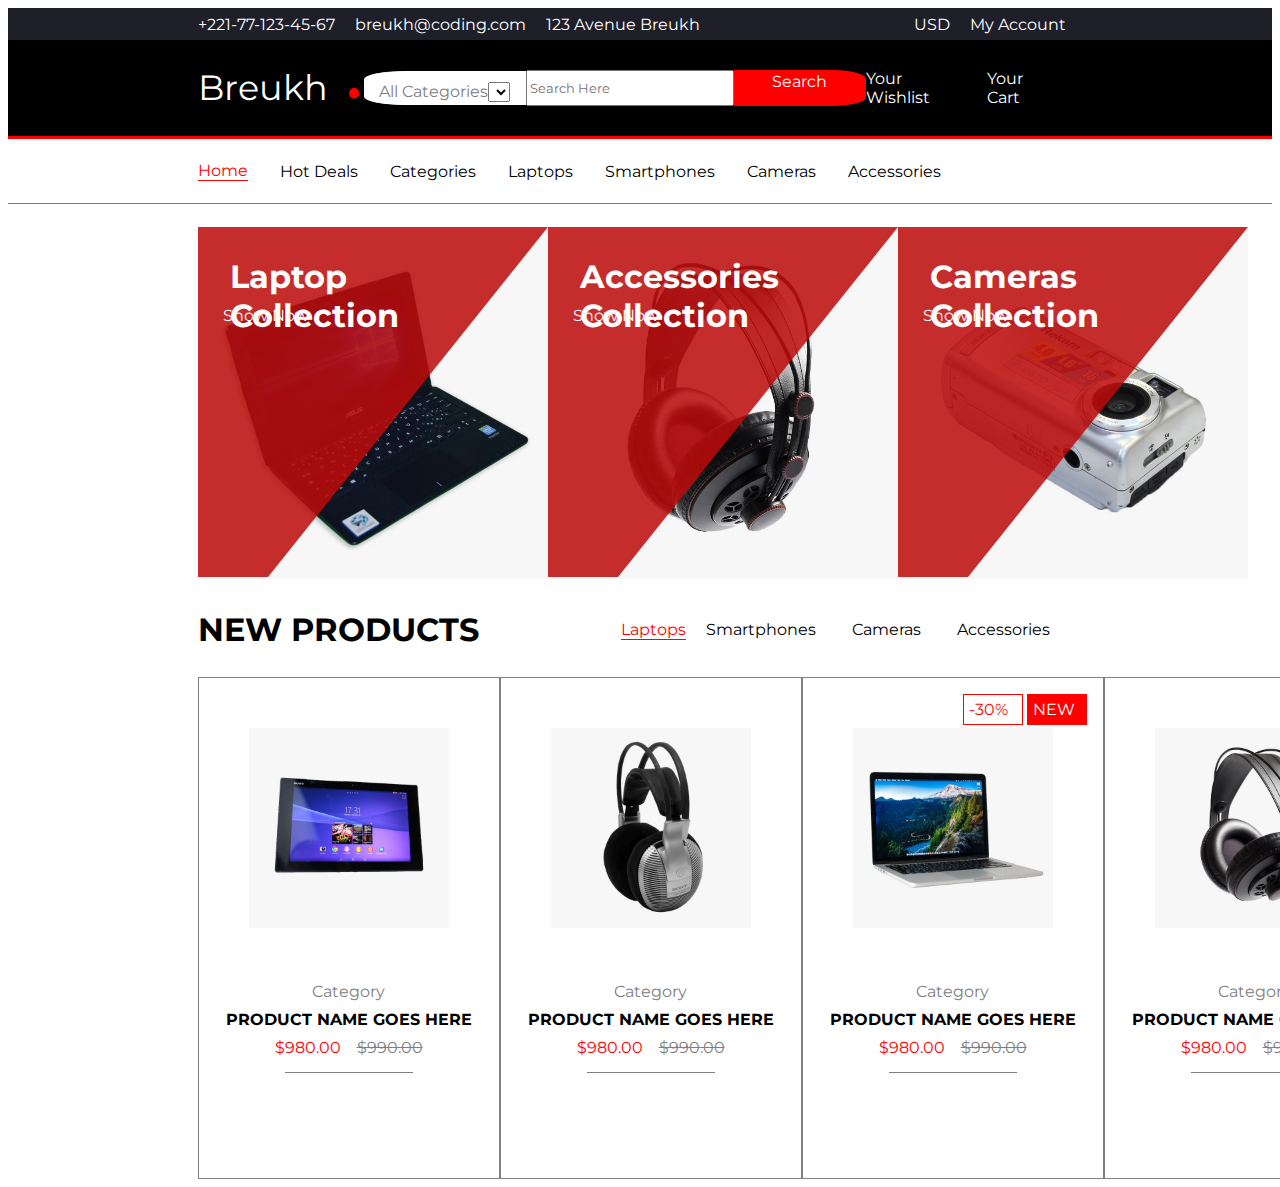
<file: index.html>
<!DOCTYPE html>
<html lang="en">
<head>
    <meta charset="UTF-8">
    <meta http-equiv="X-UA-Compatible" content="IE=edge">
    <meta name="viewport" content="width=device-width, initial-scale=1.0">
    <link rel="stylesheet" href="style.css">
    <link href="https://fonts.googleapis.com/css?family=Montserrat:400,500,700" rel="stylesheet">
    <link rel="stylesheet" href="https://cdnjs.cloudflare.com/ajax/libs/font-awesome/6.3.0/css/all.min.css" integrity="sha512-SzlrxWUlpfuzQ+pcUCosxcglQRNAq/DZjVsC0lE40xsADsfeQoEypE+enwcOiGjk/bSuGGKHEyjSoQ1zVisanQ==" crossorigin="anonymous" referrerpolicy="no-referrer" />
    <title>Document</title>
</head>
<body>
    <div class="entete1">
        <div class="entete11">
            <span class="fa fa-phone"></span><span>+221-77-123-45-67</span>&emsp;
            <span class="fa fa-envelope"></span><span>breukh@coding.com</span>&emsp;
            <span class="fa fa-map-marker"></span><span>123 Avenue Breukh</span>&emsp;
        </div>
        <div class="entete12">
            <span class="fa fa-usd"></span><span>USD</span>&emsp;
            <span class="fa fa-user"></span><span>My Account</span>&emsp;
        </div>
    </div>
    <div class="entete2">
        <div class="BR">
            <span class="breukh">Breukh</span>&emsp;
            <span class="pt">.</span>
        </div>
        <div class="RCHE">
            <div class="Categories"><label for="select">All Categories</label><select></select></div>          
            <input type="text" placeholder="Search Here">
            <div class="recherche">Search</div>
        </div>
        <div class="BB">
            <div class="coeur">
                <div class="fa fa-heart BB1"></div>
                <div>Your Wishlist</div>
            </div>&emsp;&emsp;
            <div class="pagnier">
                <div class="fa fa-shopping-cart BB2"></div>
                <div>Your Cart</div>
            </div>&emsp;&emsp;
        </div>
    </div>
    <div class="entete3">
        <span class="objet menu">Home</span>&emsp;&emsp;
        <span class="objet">Hot Deals</span>&emsp;&emsp;
        <span class="objet">Categories</span>&emsp;&emsp;
        <span class="objet">Laptops</span>&emsp;&emsp;
        <span class="objet">Smartphones</span>&emsp;&emsp;
        <span class="objet">Cameras</span>&emsp;&emsp;
        <span class="objet">Accessories</span>&emsp;&emsp;
    </div>
    <div class="milieu1">
        <div class="image1">
            <img src="WhatsApp Image 2023-02-28 at 09.11.443.jpeg" class="photo1"/>
            <span class="toile"></span>
            <span class="Mn">
                <span class="BC">Show Now</span>
                <span class="fa fa-arrow-circle-right BB2"></span>
            </span>
        </div>
        <div class="image1">
            <img src="WhatsApp Image 2023-02-28 at 09.11.40.jpeg" class="photo1"/>
            <span class="toile1"></span>
            <div class="Mn">
                <span class="BC">Show Now</span>
                <span class="fa fa-arrow-circle-right BB2"></span>
            </div>
        </div>
        <div class="image1">
            <img src="WhatsApp Image 2023-02-28 at 09.11.43.jpeg" class="photo1"/>
            <span class="toile2"></span>
            <div class="Mn">
                <span class="BC">Show Now</span>
                <span class="fa fa-arrow-circle-right BB2"></span>
            </div>
        </div>
    </div>
    <div class="milieu2">
        <div class="produit">NEW PRODUCTS</div>
        <div>
            <span class="menu objet">Laptops</span>&emsp;
            <span class="objet objet1">Smartphones</span>&emsp;&emsp;
            <span class="objet objet1">Cameras</span>&emsp;&emsp;
            <span class="objet objet1">Accessories</span>&emsp;&emsp;
        </div>
    </div>
    <div class="milieu3">
        <div class="milieu31">
            <div>
                <img src="WhatsApp Image 2023-02-28 at 09.10.50.jpeg" class="photo2" />
            </div>
            <div class="Cat">
                <div class="Cat1">Category</div>
                <div class="Cat2">PRODUCT NAME GOES HERE</div>
                <div><span class="Cat3">$980.00</span>&emsp;<span class="Cat4">$990.00</span></div>
                <div class="Catt">
                    <span class="trait"></span>
                    <span class="fa fa-star"></span>
                    <span class="fa fa-star"></span>
                    <span class="fa fa-star"></span>
                    <span class="fa fa-star"></span>
                    <span class="fa fa-star"></span>
                    <span class="trait"></span>
                </div>
            </div>
            <div class="finMilieu">
                <span class="fa fa-heart B"></span>
                <span class="fa fa-exchange B"></span>
                <span class="fa fa-eye B"></span>
            </div>
        </div>
        <div class="milieu32">
            <div>
                <img src="WhatsApp Image 2023-02-28 at 09.11.01.jpeg" class="photo2" />
            </div>
            <div class="Cat">
                <div class="Cat1">Category</div>
                <div class="Cat2">PRODUCT NAME GOES HERE</div>
                <div><span class="Cat3">$980.00</span>&emsp;<span class="Cat4">$990.00</span></div>
                <div class="Catt">
                    <span class="trait"></span>
                    <span class="fa fa-star"></span>
                    <span class="fa fa-star"></span>
                    <span class="fa fa-star"></span>
                    <span class="fa fa-star"></span>
                    <span class="fa fa-star"></span>
                    <span class="trait"></span>
                </div>
            </div>
            <div class="finMilieu">
                <span class="fa fa-heart B"></span>
                <span class="fa fa-exchange B"></span>
                <span class="fa fa-eye B"></span>
            </div>
        </div>
        <div class="milieu33">
            <div>
                <img src="WhatsApp Image 2023-02-28 at 09.11.39.jpeg" class="photo2" />
            </div>
            <div class="Cat">
                <div class="Cat1">Category</div>
                <div class="Cat2">PRODUCT NAME GOES HERE</div>
                <div><span class="Cat3">$980.00</span>&emsp;<span class="Cat4">$990.00</span></div>
                <div class="Catt">
                    <span class="trait"></span>
                    <span class="fa fa-star"></span>
                    <span class="fa fa-star"></span>
                    <span class="fa fa-star"></span>
                    <span class="fa fa-star"></span>
                    <span class="fa fa-star"></span>
                    <span class="trait"></span>
                </div>
            </div>
            <div class="finMilieu">
                <span class="fa fa-heart B"></span>
                <span class="fa fa-exchange B"></span>
                <span class="fa fa-eye B"></span>
            </div>
            <div>
                <div class="pourcentage">-30%</div>
                <div class="new">NEW</div>
            </div>
        </div>
        <div class="milieu34">
            <div>
                <img src="WhatsApp Image 2023-02-28 at 09.11.40.jpeg" class="photo2" />
            </div>
            <div class="Cat">
                <div class="Cat1">Category</div>
                <div class="Cat2">PRODUCT NAME GOES HERE</div>
                <div><span class="Cat3">$980.00</span>&emsp;<span class="Cat4">$990.00</span></div>
                <div class="Catt">
                    <span class="trait"></span>
                    <span class="fa fa-star"></span>
                    <span class="fa fa-star"></span>
                    <span class="fa fa-star"></span>
                    <span class="fa fa-star"></span>
                    <span class="fa fa-star"></span>
                    <span class="trait"></span>
                </div>
            </div>
            <div class="finMilieu">
                <span class="fa fa-heart B"></span>
                <span class="fa fa-exchange B"></span>
                <span class="fa fa-eye B"></span>
            </div>
            <div class="new">NEW</div>
        </div>
    </div>
</body>
</html>
</file>
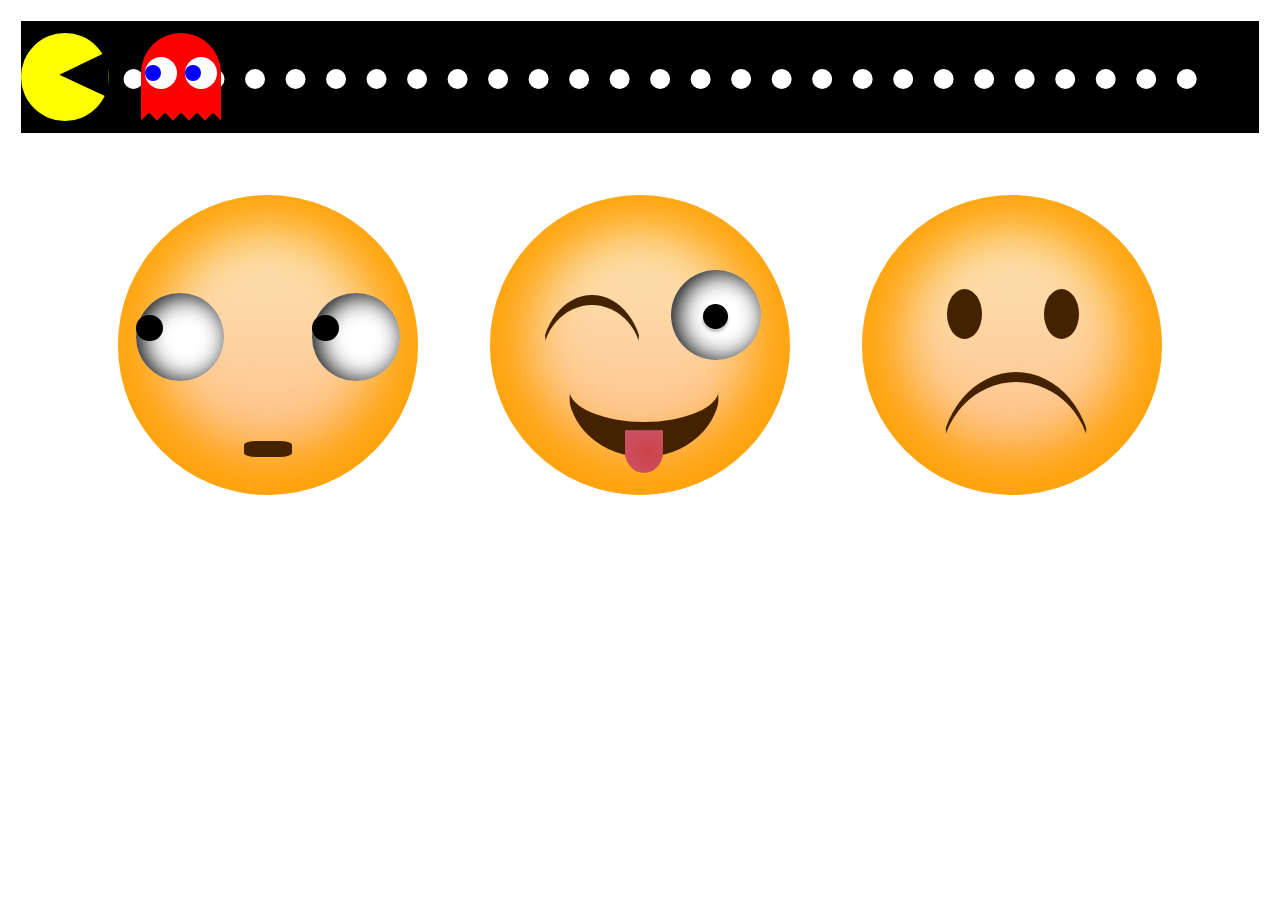
<file: Animations/test.html>
<!DOCTYPE html>
<html lang="en">
<head>
    <meta charset="UTF-8">
    <meta http-equiv="X-UA-Compatible" content="IE=edge">
    <meta name="viewport" content="width=device-width, initial-scale=1.0">
    <link rel="stylesheet" href="test.css">
    <title>Document</title>
</head>
<body>
    <div class="conteneur">
        <div class="contenu">
            <div class="trait"></div>
            <div class="jeu">
                <div class="suiveur">
                    <div class="bouche"></div>
                </div>&emsp;&emsp;
                <div class="fuiyard">
                    <div class="eyesM1"></div>
                    <div class="eyesM2"></div>
                </div>
            </div>
        </div>
        <div class="emoji">
            <div class="emoji1">
                <div class="BeutEmoji1">
                    <div class="emoji11"></div>
                    <div class="emoji12"></div>
                </div>
                <div class="Bouche1"></div>
            </div>
            <div class="visage">
                <div class="BeutEmoji2">
                    <div class="emoji21"></div>
                    <div class="emoji22">
                        <div class="iris"></div>
                    </div>
                </div>
                <div class="Bouche2">
                    <div class="langue"></div>
                </div>
            </div>
            <div class="visage">
                <div class="BeutEmoji3">
                    <div class="emoji31"></div>
                    <div class="emoji32"></div>
                </div>
                <div class="Bouche3"></div>
            </div>
            <!-- <div class="emoji2">
                <div class="BeutEmoji2">
                    <div class="emoji21"></div>
                    <div class="emoji22"></div>
                </div>
                <div class="Bouche2"></div>
            </div>
            <div class="emoji3">
                <div class="BeutEmoji3">
                    <div class="emoji31"></div>
                    <div class="emoji32"></div>
                </div>
                <div class="Bouche3"></div>
            </div> -->
        </div>
    </div>
</body>
</html>
</file>
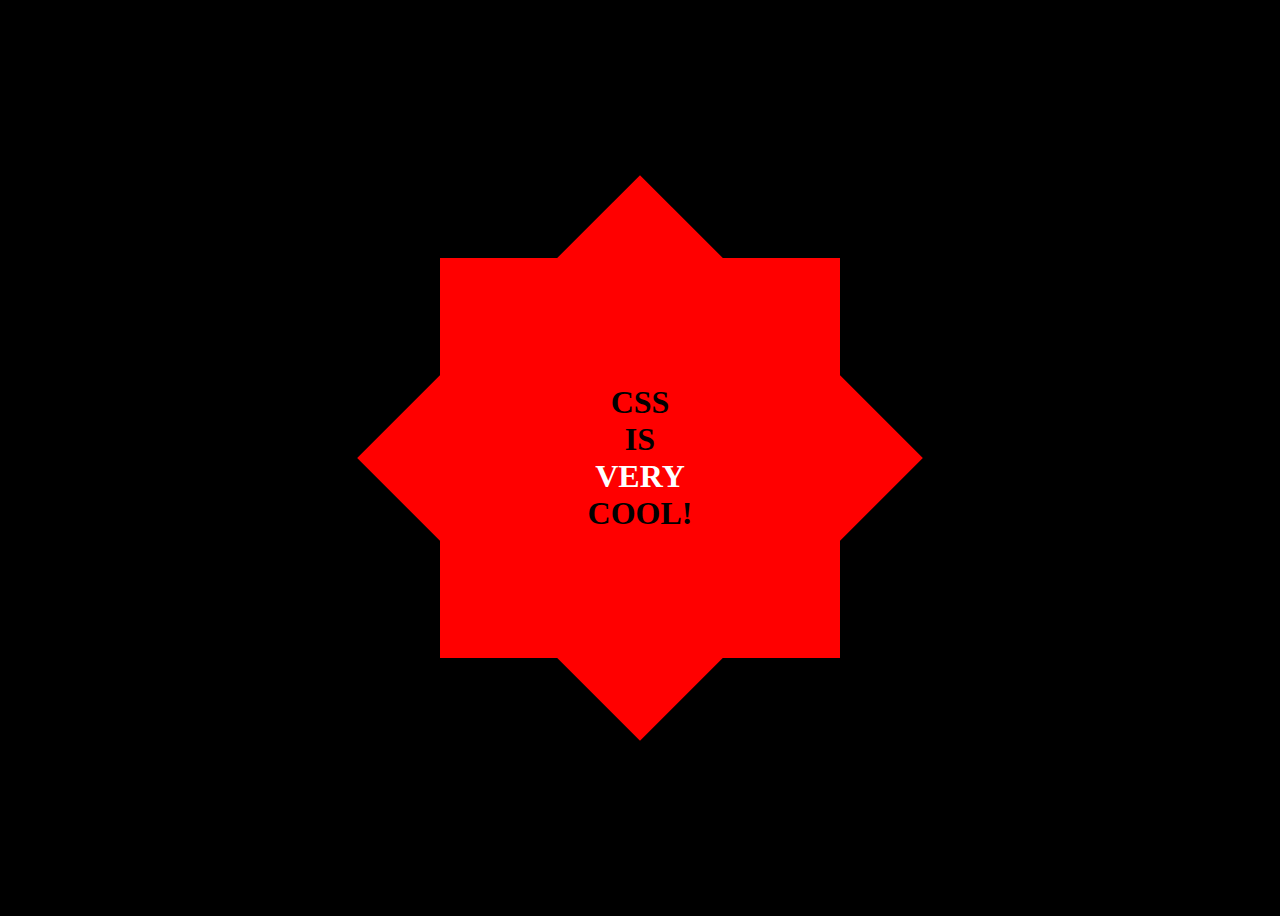
<file: translations/EXO1/exo1.html>
<!DOCTYPE html>
<html lang="en">

<head>
    <meta charset="UTF-8">
    <meta http-equiv="X-UA-Compatible" content="IE=edge">
    <meta name="viewport" content="width=device-width, initial-scale=1.0">
    <title>Document</title>
    <link rel="stylesheet" href="style1.css">
</head>
<body>
    <div class="carre1">
        <div class="carre2"></div>
        <h1>CSS<br>IS<br><span class="VERY">VERY</span><br>COOL!</h1>
    </div>
</body>

</html>
</file>
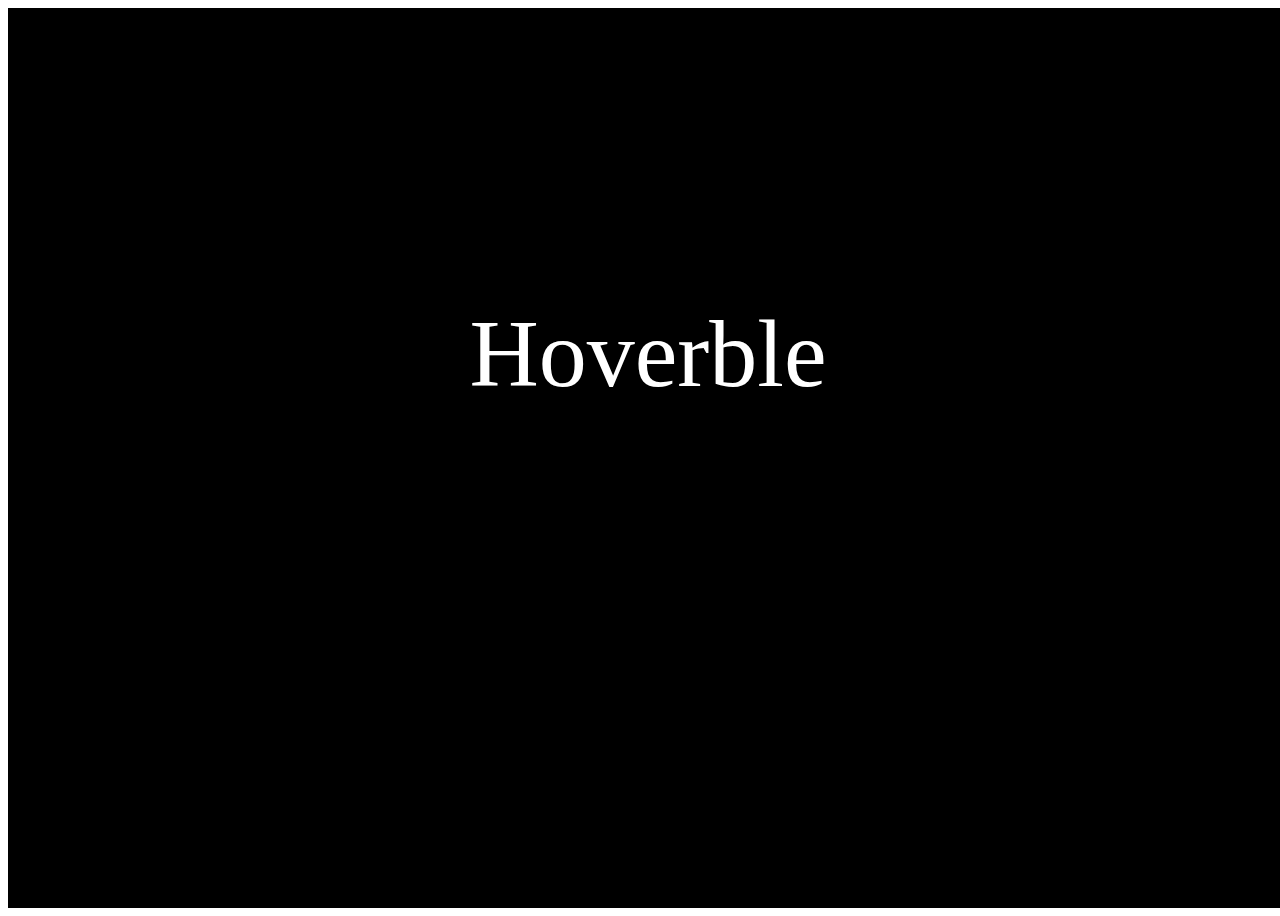
<file: translations/EXO10/exo10.html>
<!DOCTYPE html>
<html lang="en">
<head>
    <meta charset="UTF-8">
    <meta http-equiv="X-UA-Compatible" content="IE=edge">
    <meta name="viewport" content="width=device-width, initial-scale=1.0">
    <link rel="stylesheet" href="style10.css">
    <title>Document</title>
</head>
<body>
    <div class="conteneur">
        <div class="bouton">
            <p>Hoverble</p>
        </div>
        <div class="bouton"></div>
            <div class="point"></div>
        </div>
    </div>
</body>
</html>
</file>
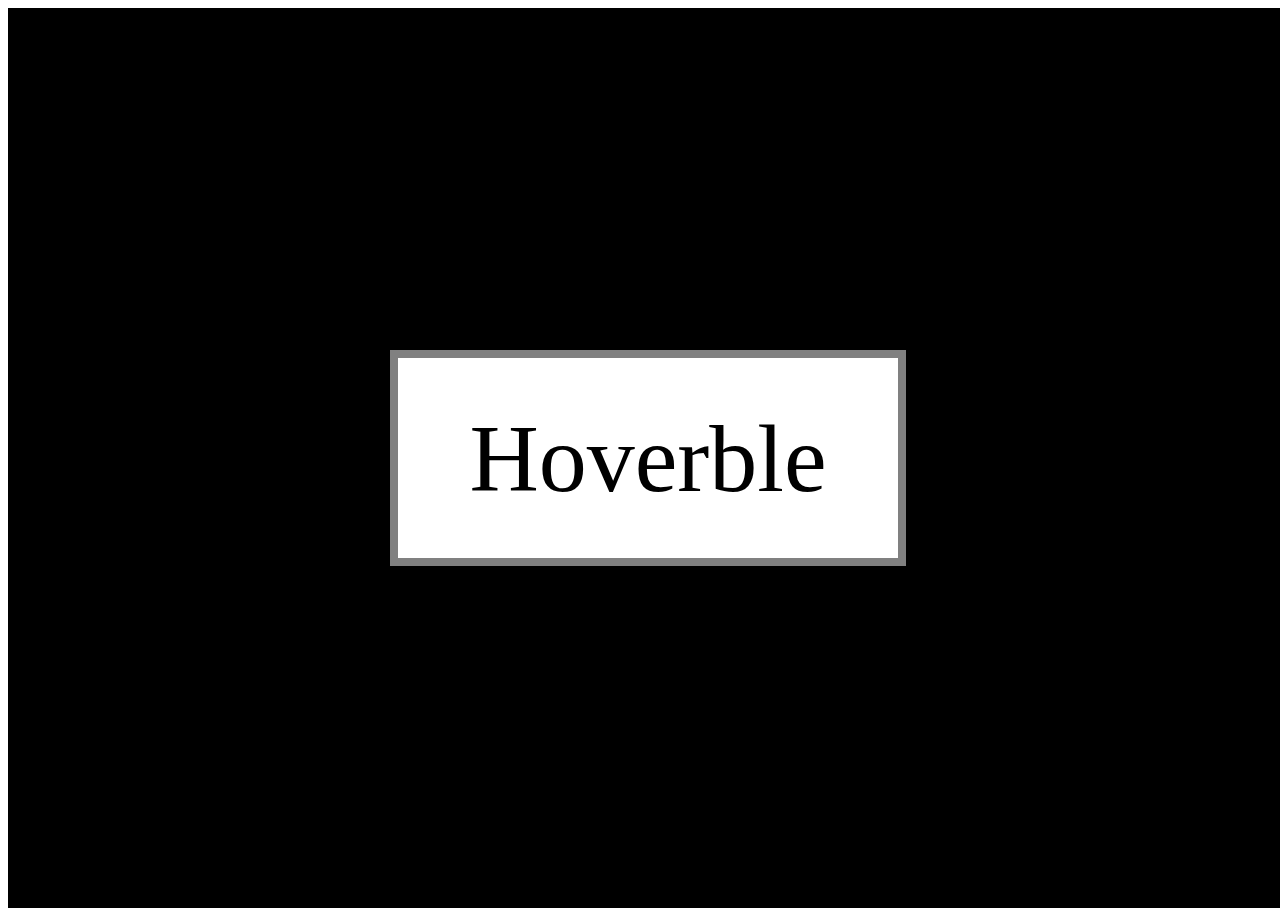
<file: translations/EXO2/exo2.html>
<!DOCTYPE html>
<html lang="en">
<head>
    <meta charset="UTF-8">
    <meta http-equiv="X-UA-Compatible" content="IE=edge">
    <meta name="viewport" content="width=device-width, initial-scale=1.0">
    <link rel="stylesheet" href="style2.css">
    <title>Document</title>
</head>
<body>
    <div class="conteneur">
        <div class="bouton">
            <p>Hoverble</p>
        </div>
    </div>
</body>
</html>
</file>
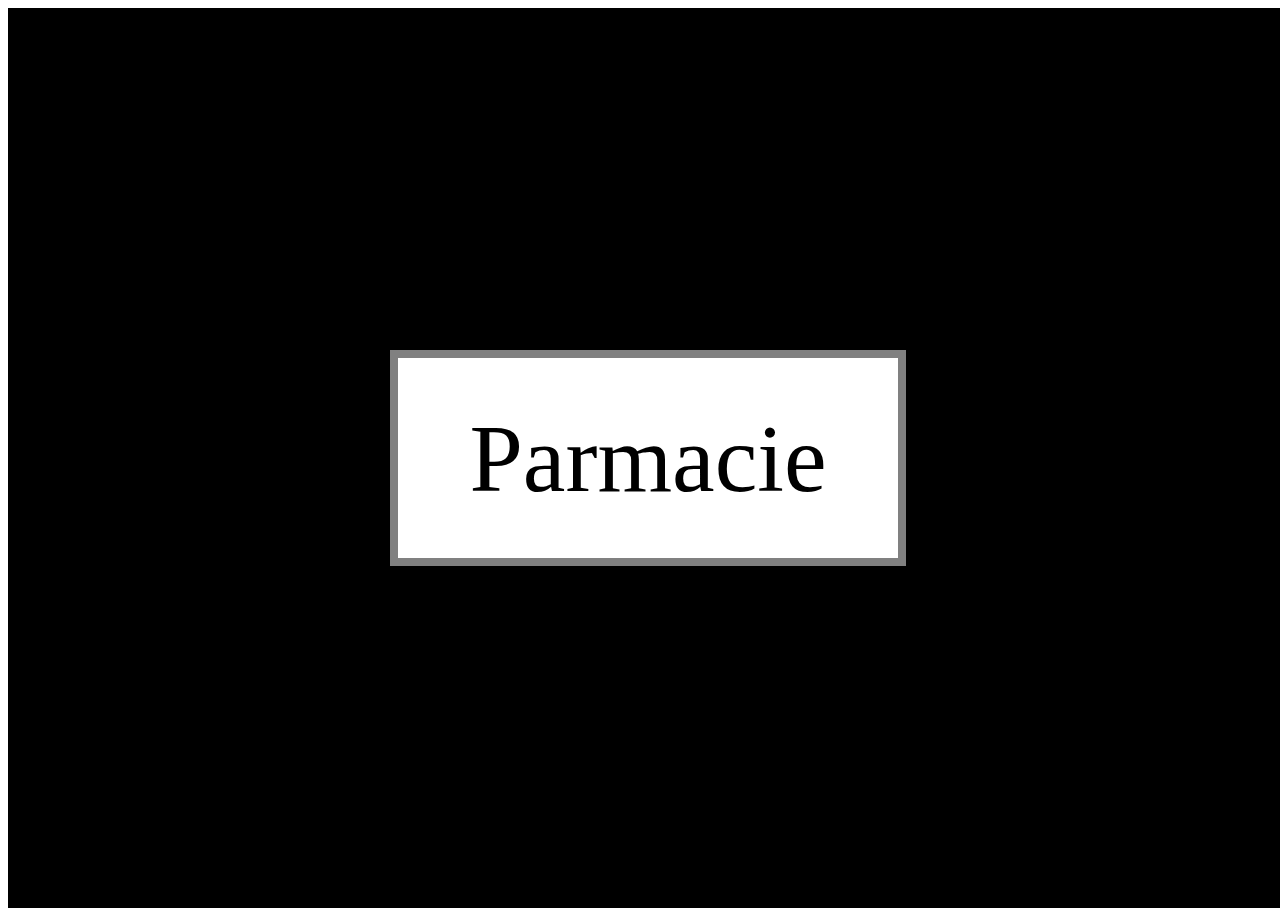
<file: translations/EXO3/exo3.html>
<!DOCTYPE html>
<html lang="en">
<head>
    <meta charset="UTF-8">
    <meta http-equiv="X-UA-Compatible" content="IE=edge">
    <meta name="viewport" content="width=device-width, initial-scale=1.0">
    <link rel="stylesheet" href="style3.css">
    <title>Document</title>
</head>
<body>
    <div class="conteneur">
        <div class="bouton">
            <p>Parmacie</p>
        </div>
    </div>
</body>
</html>
</file>
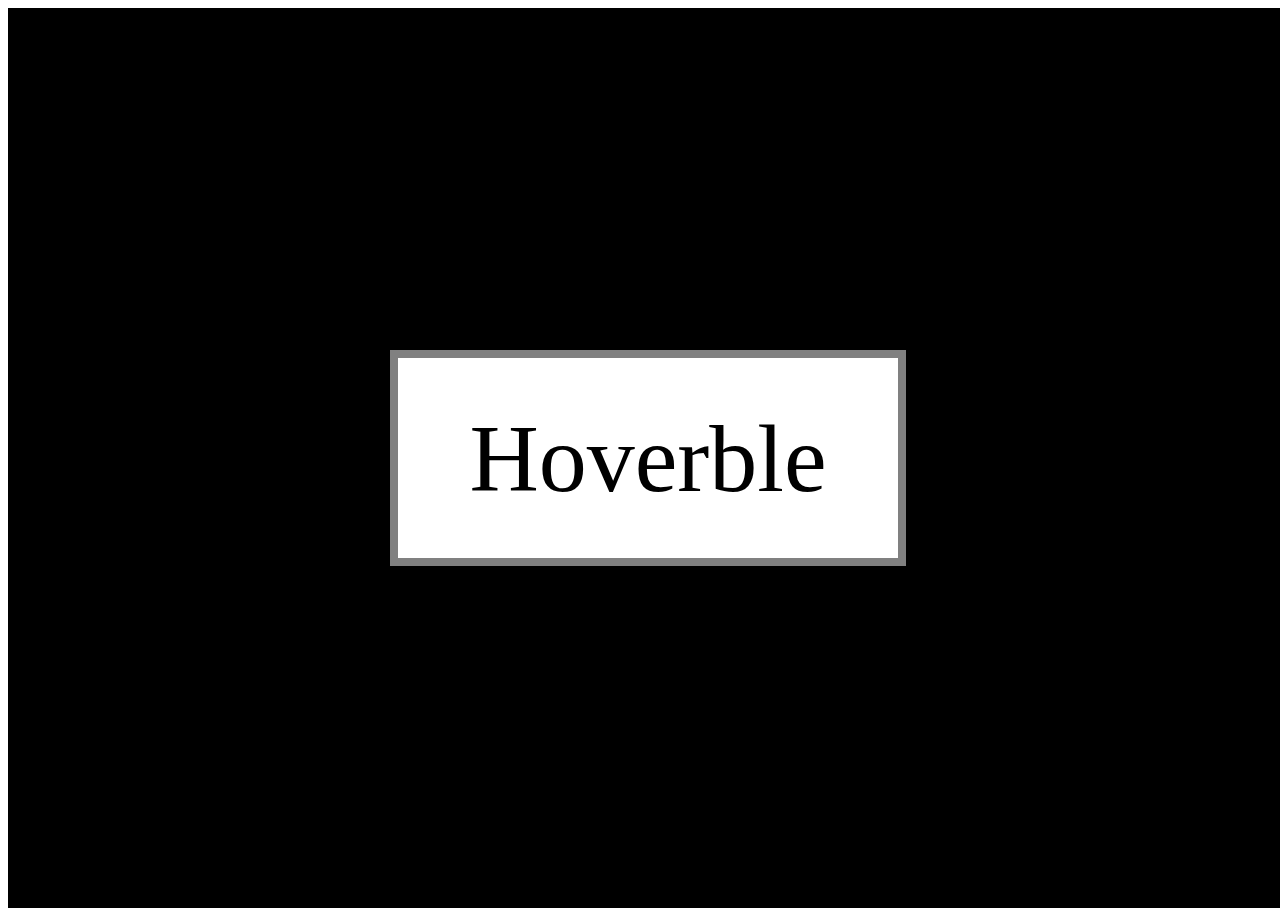
<file: translations/EXO4/exo4.html>
<!DOCTYPE html>
<html lang="en">
<head>
    <meta charset="UTF-8">
    <meta http-equiv="X-UA-Compatible" content="IE=edge">
    <meta name="viewport" content="width=device-width, initial-scale=1.0">
    <link rel="stylesheet" href="style4.css">
    <title>Document</title>
</head>
<body>
    <div class="conteneur">
        <div class="bouton">
            <p>Hoverble</p>
        </div>
    </div>
</body>
</html>
</file>
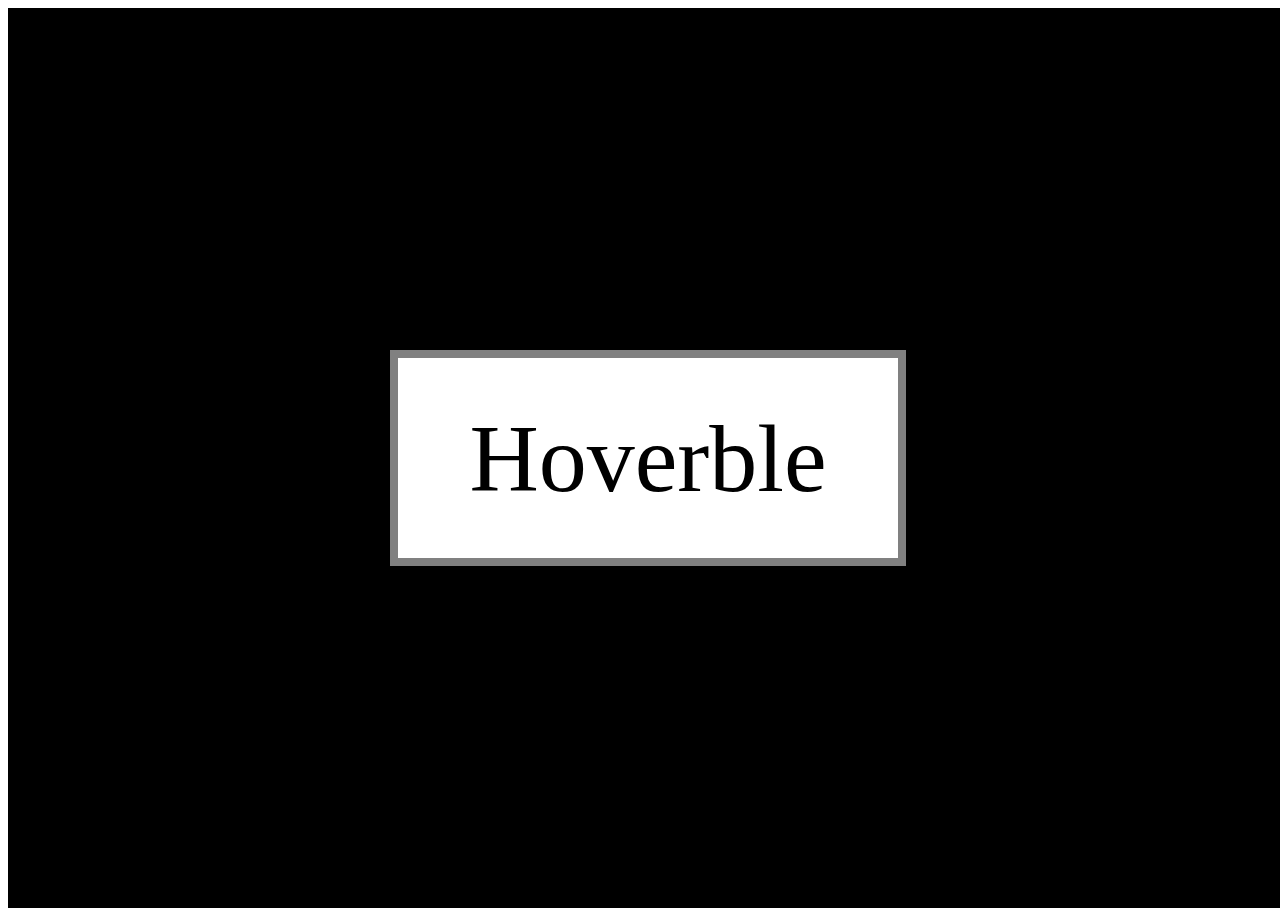
<file: translations/EXO5/exo5.html>
<!DOCTYPE html>
<html lang="en">
<head>
    <meta charset="UTF-8">
    <meta http-equiv="X-UA-Compatible" content="IE=edge">
    <meta name="viewport" content="width=device-width, initial-scale=1.0">
    <link rel="stylesheet" href="style5.css">
    <title>Document</title>
</head>
<body>
    <div class="conteneur">
        <div class="bouton">
            <p>Hoverble</p>
        </div>
    </div>
</body>
</html>
</file>
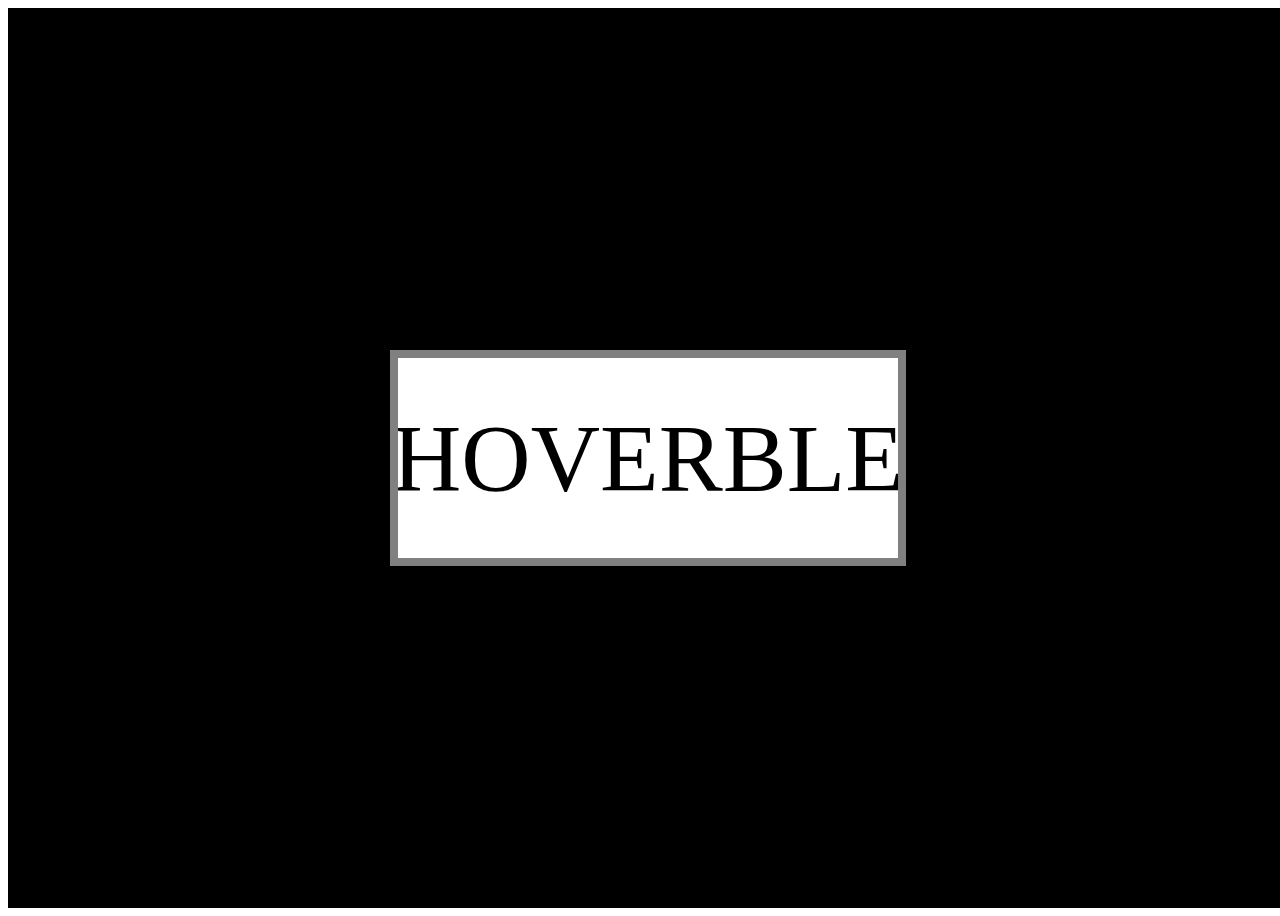
<file: translations/EXO6/exo6.html>
<!DOCTYPE html>
<html lang="en">
<head>
    <meta charset="UTF-8">
    <meta http-equiv="X-UA-Compatible" content="IE=edge">
    <meta name="viewport" content="width=device-width, initial-scale=1.0">
    <link rel="stylesheet" href="style6.css">
    <title>Document</title>
</head>
<body>
    <div class="conteneur">
        <div class="bouton">
            <p>Hoverble</p>
        </div>
    </div>
</body>
</html>
</file>
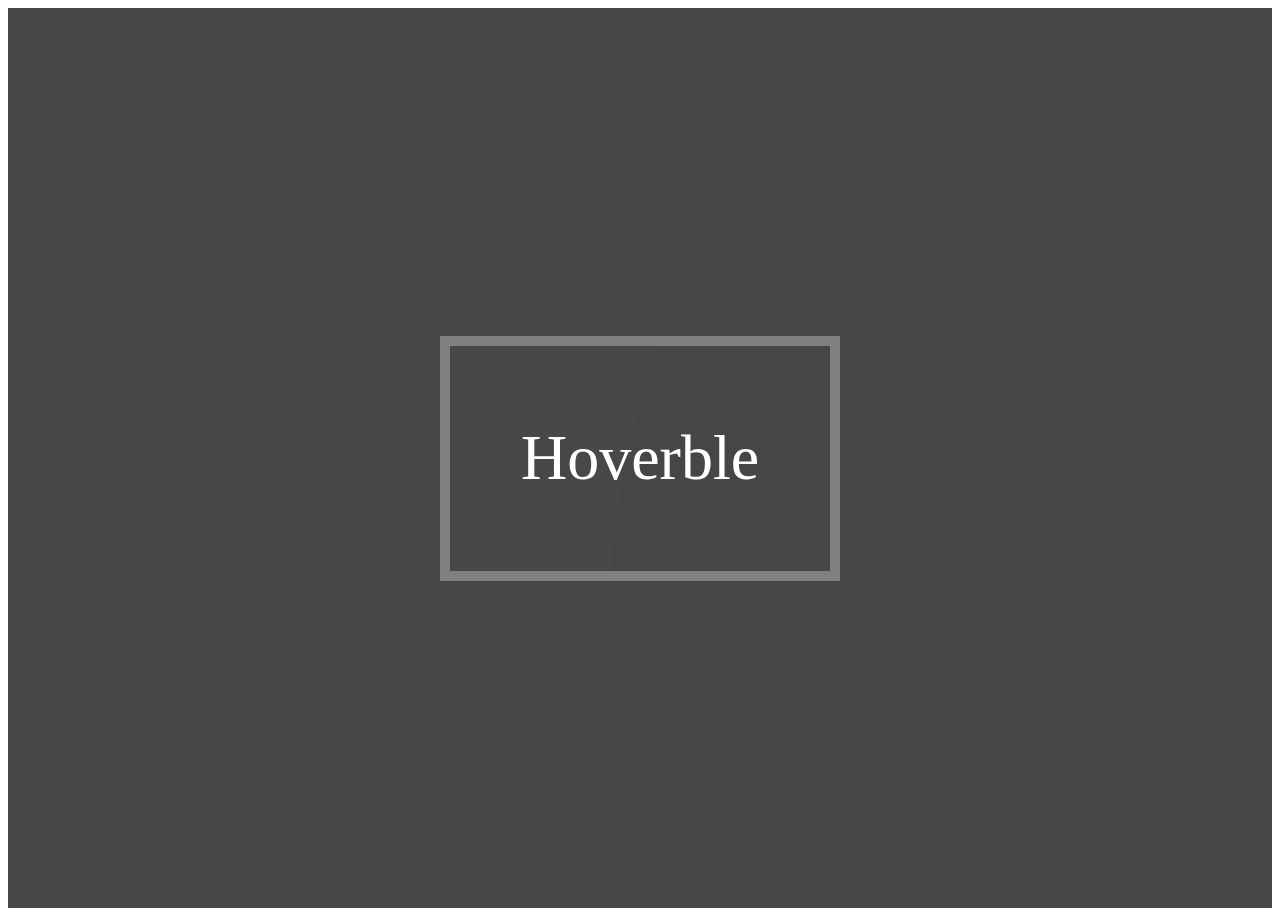
<file: translations/EXO7/exo7.html>
<!DOCTYPE html>
<html lang="en">
<head>
    <meta charset="UTF-8">
    <meta http-equiv="X-UA-Compatible" content="IE=edge">
    <meta name="viewport" content="width=device-width, initial-scale=1.0">
    <link rel="stylesheet" href="style7.css">
    <title>Document</title>
</head>
<body>
    <div class="conteneur">
        <div class="bouton">
            <p>Hoverble</p>
        </div>
    </div>
</body>
</html>
</file>
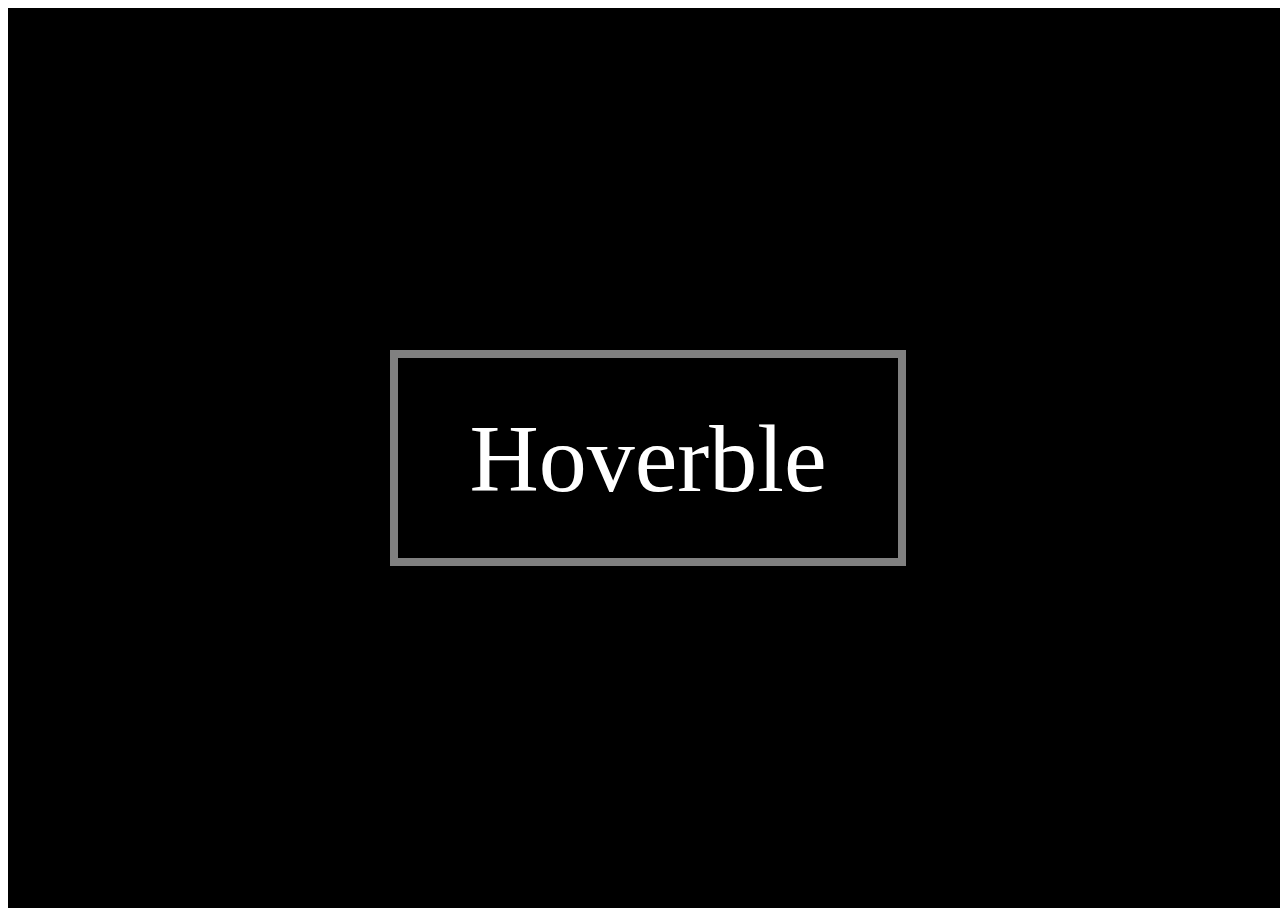
<file: translations/EXO8/exo8.html>
<!DOCTYPE html>
<html lang="en">
<head>
    <meta charset="UTF-8">
    <meta http-equiv="X-UA-Compatible" content="IE=edge">
    <meta name="viewport" content="width=device-width, initial-scale=1.0">
    <link rel="stylesheet" href="style8.css">
    <title>Document</title>
</head>
<body>
    <div class="conteneur">
        <div class="bouton">
            <p>Hoverble</p>
        </div>
    </div>
</body>
</html>
</file>
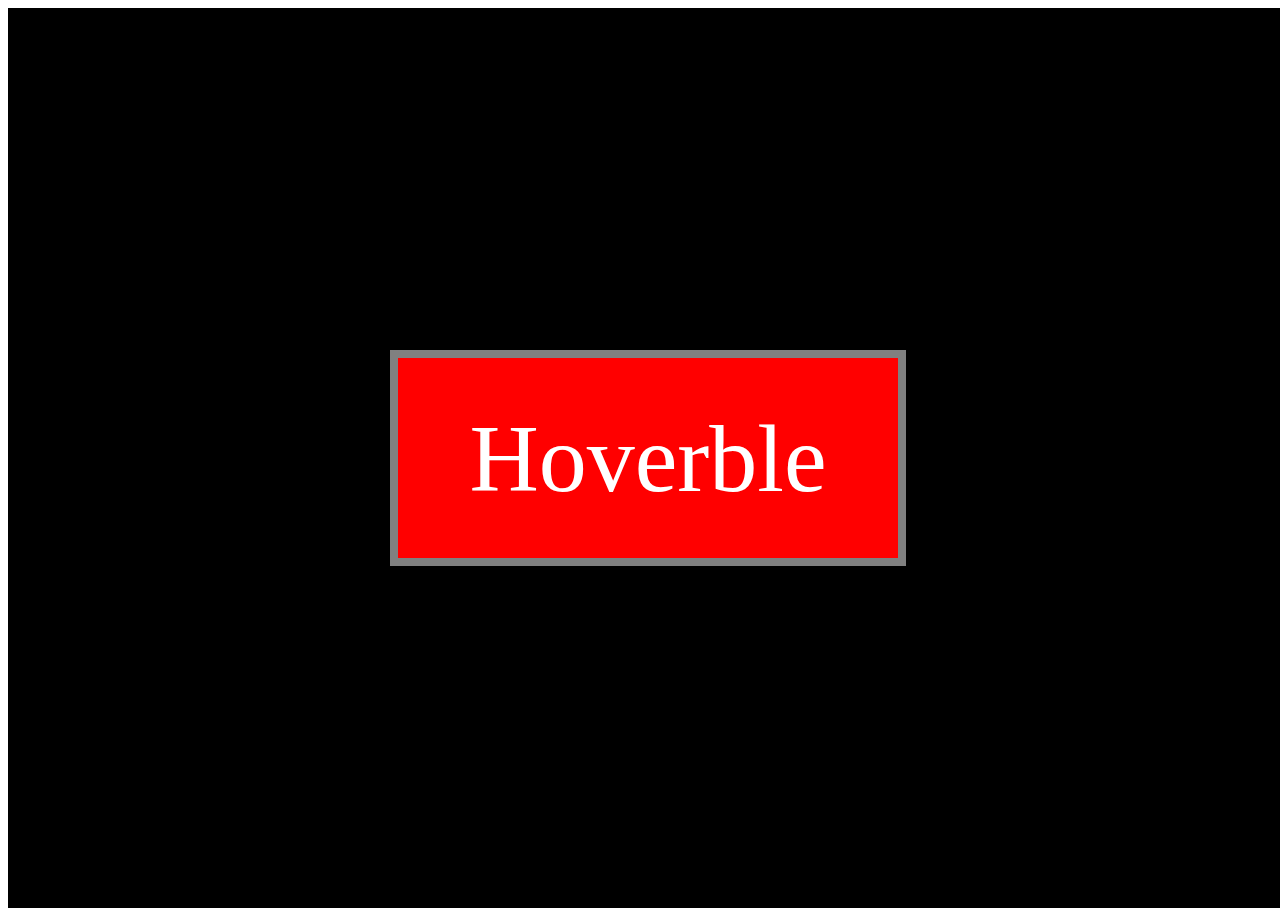
<file: translations/EXO9/exo9.html>
<!DOCTYPE html>
<html lang="en">
<head>
    <meta charset="UTF-8">
    <meta http-equiv="X-UA-Compatible" content="IE=edge">
    <meta name="viewport" content="width=device-width, initial-scale=1.0">
    <link rel="stylesheet" href="style9.css">
    <title>Document</title>
</head>
<body>
    <div class="conteneur">
        <div class="bouton">
            <p>Hoverble</p>
        </div>
    </div>
</body>
</html>
</file>
<file: style.css>
*{
    font-family: 'Montserrat', sans-serif;;
}
.entete1
{
    display: flex;
    justify-content: space-between;
    height: 2em;
    background-color: #1E1F29;
    color: white;
    align-items: center;
    padding-left: 15%;
    padding-right: 15%;
}
.entete2
{
    height: 6em;
    background-color: black;
    color: white;
    border-bottom: 3px solid red;
    display: flex;
    justify-content: space-between;
    align-items: center;
    padding-left: 15%;
    padding-right: 15%;
}
.entete3
{
    height: 4em;
    background-color: white;
    display: flex;
    align-items: center;
    border-bottom: 1px solid gray;
    padding-left: 15%;
    padding-right: 15%;
}
.milieu1
{
    height: 22em;
    background-color: white;
    display: flex;
    justify-content: space-between;
    width: 70%;
    margin:auto;
    margin-top: 2%;
    padding-left: 15%;
    padding-right: 15%;
}
.milieu2
{
    height: 6em;
    display: flex;
    justify-content: space-between;
    align-items: center;
    padding-left: 15%;
    padding-right: 15%;
}
.milieu3
{
    display: flex;
    width: 70%;
    margin:auto;
    justify-content: space-around;
    padding-left: 15%;
    padding-right: 15%;

}
.menu
{
    color: red;
    border-bottom: 1px solid red;
}
.breukh
{
    font-size: 2.2em;
}
.pt
{
    color: red;
    font-size: 6em;
    margin-top: -30%;
}
input[type="text"]
{
    width: 15em;
    height: 2.2em;
}
.Categories
{
    width: 10em;
    height: 1.4em;
    border: 1px solid white;
    border-bottom-left-radius: 25%;
    border-top-left-radius: 25%;
    color: gray;
    background-color: white;
    text-align: center;
    padding-top: 2%;
}
.RCHE
{
    display: flex;
    align-items: center;
}
.recherche
{
    width: 8em;
    height: 2em;
    border: 2px solid red;
    border-bottom-right-radius: 25%;
    border-top-right-radius: 25%;
    background-color: red;
    text-align: center;
}
.objet:hover
{
    color: red;
    border-bottom: 1px solid red;
    cursor: pointer;
}
.entete11>span:hover,.entete12>span:hover
{
    cursor: pointer;
    border-bottom: 1px solid red;
    color: red;
}
.BR 
{
    display: flex;
    align-items: center;
}
.object1
{
    color: gray;
}
.produit
{
    font-weight: bold;
    font-size: 2em;
}
.BB
{
    display: flex;
}
.coeur,.pagnier
{
    display: flex;
    flex-direction: column;
    align-items: center;
}
.fa
{
    color: #D20024;
}
.BB2
{
    color:white
}
.photo1
{
    width: 350px;
}
.milieu31,.milieu32,.milieu33,.milieu34
{
    display: flex;
    flex-direction: column;
    border: 1px solid gray;
    height: 500px;
    width: 300px;
}
.photo2
{
    width: 200px;
    margin: 50px;
}
.Cat
{
    display: flex;
    flex-direction: column;
    justify-content: center;
    align-items: center;
}
.Cat1
{
    font-size:medium;
    color: gray;
    margin-bottom: 3%;
}
.Cat2
{
    font-weight: bold;
    margin-bottom: 3%;
}
.Cat3
{
    color: red;
    margin-bottom: 3%;
}
.Cat4
{
    color: gray;
    text-decoration: line-through;
}
.Catt
{
    display: flex;
    margin-top: 5%;
    align-items: center;
}
.trait
{
    border-bottom: 1px solid gray;
    width: 4em;
}
.finMilieu
{
    width: 50%;
    margin-top: 10%;
    display: flex;
    justify-content: center;
    justify-content: space-around; 
    padding: 0 25% 0 25%;
}
.toile,.toile1,.toile2
{
    position: relative;
    top: -100%;
    border-top: 350px solid rgba(189, 11, 11, 0.858);
    border-right: 280px solid transparent;
}
.toile::before
{
    content: "Laptop Collection";
    color: white;
    position: absolute;
    font-size: xx-large;
    top: -10em;
    left: 1em;
    font-weight: bold;
}
.toile1::before
{
    content: "Accessories Collection";
    color: white;
    position: absolute;
    font-size: xx-large;
    top: -10em;
    left: 1em;
    font-weight: bold;
}
.toile2::before
{
    content: "Cameras Collection";
    color: white;
    position: absolute;
    font-size: xx-large;
    top: -10em;
    left: 1em;
    font-weight: bold;
}
.image1
{
    display: flex;
    flex-direction: column;
}
.B
{
    color: black;
}
.Mn{
    position:absolute;
    margin-top: 6%;
    margin-left: 2%;
}
.BC 
{
    color: white;
}
.milieu34,.milieu33{
    position: relative;
}
.new
{
    border: 1px solid red;
    background-color: red;
    width: 3em;
    position: absolute;
    right: 1em;
    top: 1em;
    color: white;
    padding: 0.3em;
}
.pourcentage
{
    border: 1px solid red;
    background-color: white;
    width: 3em;
    position: absolute;
    right: 5em;
    top: 1em;
    color: red;
    padding: 0.3em;
}
</file>
<file: Animations/test.css>
body {
    display: flex;
    align-items: center;
    justify-content: center;
}

.conteneur {
    width: 100%;
    padding: 1%;
}

.contenu {
    width: 100%;
    background-color: black;
    height: 7em;
    position: relative;
}

.trait {
    border-bottom: 20px dotted white;
    height: 3em;
    margin: auto;
    margin-left: 5%;
    margin-right: 5%;
}

.jeu {
    display: flex;
    position: relative;
    top: -50%;
    animation: courir 5s linear infinite;
}

.suiveur {
    width: 5.5em;
    height: 5.5em;
    border-radius: 50%;
    background-color: yellow;
}

.bouche {
    width: 100%;
    height: 100%;
    clip-path: polygon(100% 74%, 44% 48%, 100% 21%);
    background-color: black;
    animation-name: animBOUCHE;
    animation-duration: .5s;
    animation-iteration-count: infinite;
}

.fuiyard {
    width: 5em;
    height: 5em;
    border-radius: 50% 50% 0 0;
    background-color: red;
    position: relative;
    display: flex;
    justify-content: space-around;
    align-items: center;
    animation: couleur .5s linear infinite;
}

.fuiyard::after {
    background: linear-gradient(-45deg, red 8px, transparent 0), linear-gradient(45deg, red 8px, transparent 0);
    background-position: left-bottom;
    background-repeat: repeat-x;
    background-size: 16px 16px;
    content: " ";
    display: block;
    position: absolute;
    bottom: -15%;
    left: 0px;
    width: 100%;
    height: 5em;
    transform: rotateZ(180deg);
    animation: couleur1 .5s linear infinite;
}

.eyesM1,
.eyesM2 {
    width: 2em;
    height: 2em;
    border-radius: 50%;
    background-color: white;
    position: relative;
}

.eyesM1::after,
.eyesM2::after {
    content: "";
    width: 50%;
    height: 50%;
    border-radius: 50%;
    background-color: blue;
    position: absolute;
    top: 25%;
    left: 0%;
}

.eyesM1::after {
    animation: beut1 .5s ease infinite;
}

.eyesM2::after {
    animation: beut2 .5s ease infinite;
}

@keyframes animBOUCHE {
    0% {
        clip-path: polygon(100% 74%, 44% 48%, 100% 21%);
    }

    25% {
        clip-path: polygon(100% 60%, 44% 48%, 100% 36%);
    }

    50% {
        clip-path: polygon(100% 50%, 44% 48%, 100% 50%);
    }

    75% {
        clip-path: polygon(100% 59%, 44% 48%, 100% 36%);
    }

    100% {
        clip-path: polygon(100% 74%, 44% 48%, 100% 21%);
    }
}

@keyframes courir {
    from {
        left: 0%;
    }

    to {
        left: 100%;
    }
}

@keyframes couleur {
    0% {
        background-color: red;
    }

    25% {
        background-color: green;
    }

    50% {
        background-color: yellow;
    }

    75% {
        background-color: gray;
    }

    100% {
        background-color: red;
    }
}

@keyframes couleur1 {
    0% {
        background: linear-gradient(-45deg, red 8px, transparent 0), linear-gradient(45deg, red 8px, transparent 0);
        background-position: left-bottom;
        background-repeat: repeat-x;
        background-size: 16px 16px;
        content: " ";
        display: block;
        position: absolute;
        bottom: -15%;
        left: 0px;
        width: 100%;
        height: 5em;
        transform: rotateZ(180deg);
    }

    25% {
        background: linear-gradient(-45deg, green 8px, transparent 0), linear-gradient(45deg, green 8px, transparent 0);
        background-position: left-bottom;
        background-repeat: repeat-x;
        background-size: 16px 16px;
        content: " ";
        display: block;
        position: absolute;
        bottom: -15%;
        left: 0px;
        width: 100%;
        height: 5em;
        transform: rotateZ(180deg);
    }

    50% {
        background: linear-gradient(-45deg, yellow 8px, transparent 0), linear-gradient(45deg, yellow 8px, transparent 0);
        background-position: left-bottom;
        background-repeat: repeat-x;
        background-size: 16px 16px;
        content: " ";
        display: block;
        position: absolute;
        bottom: -15%;
        left: 0px;
        width: 100%;
        height: 5em;
        transform: rotateZ(180deg);
    }

    75% {
        background: linear-gradient(-45deg, gray 8px, transparent 0), linear-gradient(45deg, gray 8px, transparent 0);
        background-position: left-bottom;
        background-repeat: repeat-x;
        background-size: 16px 16px;
        content: " ";
        display: block;
        position: absolute;
        bottom: -15%;
        left: 0px;
        width: 100%;
        height: 5em;
        transform: rotateZ(180deg);
    }

    100% {
        background: linear-gradient(-45deg, red 8px, transparent 0), linear-gradient(45deg, red 8px, transparent 0);
        background-position: left-bottom;
        background-repeat: repeat-x;
        background-size: 16px 16px;
        content: " ";
        display: block;
        position: absolute;
        bottom: -15%;
        left: 0px;
        width: 100%;
        height: 5em;
        transform: rotateZ(180deg);
    }
}

@keyframes beut1 {
    0% {
        left: 0%;
        background-color: blue;
    }

    50% {
        left: 50%;
        background-color: red;
    }

    100% {
        left: 0%;
        background-color: yellow;
    }
}

@keyframes beut2 {
    0% {
        left: 50%;
        background-color: red;
    }

    50% {
        left: 0%;
        background-color: yellow;
    }

    100% {
        left: 50%;
        background-color: blue;
    }
}

.emoji {
    padding: 5%;
    display: flex;
    justify-content: space-around;
}

.BeutEmoji1 {
    display: flex;
}

.emoji1,
.emoji3 {
    width: 300px;
    height: 300px;
    background: linear-gradient(180deg, #FCEABD 0%, #FFBA81 100%);
    border-radius: 50%;
    position: relative;
    display: flex;
    flex-direction: column;
    align-items: center;
    justify-content: center;
    box-shadow: inset 0px -4px 50px 39px #FFA30A;
}

.emoji11,
.emoji12 {
    width: 5.5em;
    height: 5.5em;
    border-radius: 50%;
    background-color: white;
    position: relative;
    box-shadow: 6px 2px 24px 0px #000 inset;
}

.emoji11 {
    left: -25%;
}

.emoji12 {
    left: 25%;
}

.emoji11::after,
.emoji12::after {
    content: "";
    width: 30%;
    height: 30%;
    border-radius: 50%;
    background-color: black;
    position: absolute;
    top: 25%;
    left: 0%;
    animation: animBeut .5s ease infinite;
}

.Bouche1 {
    width: 3em;
    height: 1em;
    border-radius: 25%;
    background-color: #442200;
    position: relative;
    top: 20%;
}

@keyframes animBeut {
    0% {
        top: 25%;
        left: 0%;
    }

    25% {
        top: 0%;
        left: 35%;
    }

    50% {
        top: 35%;
        left: 70%;
    }

    75% {
        top: 70%;
        left: 35%;
    }

    100% {
        top: 25%;
        left: 0%;
    }
}

.visage {

    width: 300px;
    height: 300px;
    background: linear-gradient(180deg, #FCEABD 0%, #FFBA81 100%);
    border-radius: 50%;
    box-shadow: inset 0px -4px 50px 39px #FFA30A;
}

.BeutEmoji2 {
    height: 30%;
    width: 85%;
    margin-top: 25%;
    margin-left: 10%;
    display: flex;
    justify-content: space-around;
}

.emoji22 {
    height: 90px;
    width: 90px;
    border-radius: 50%;
    background-color: white;
    box-shadow: 6px 2px 24px 0px #000 inset;
}

.emoji21 {
    height: 120px;
    width: 100px;
    border-radius: 50%;
    border: 1px solid transparent;
    border-top: 10px solid #442200;
    margin-top: 10%;
    margin-left: 3%;
}

.iris {
    box-shadow: 0px 3px 3px rgba(0, 0, 0, 0.25);
    background-color: black;
    width: 25px;
    height: 25px;
    margin-top: 38%;
    margin-left: 35%;
    border-radius: 50%;
}

.Bouche2 {
    height: 100px;
    width: 150px;
    border-radius: 50%;
    border: 1px solid transparent;
    border-bottom: 35px solid #442200;
    margin-top: -13%;
    margin-left: 26%;
}

.langue {
    height: 65px;
    width: 38px;
    background-color: rgb(204, 63, 63);
    margin-top: 65%;
    margin-left: 37%;
    border-bottom-left-radius: 50%;
    border-bottom-right-radius: 50%;
    transform: rotateX(49deg) rotateY(0deg);
    transform-style: preserve-3d;
    box-shadow: 4px 4px 24px 6px rgb(204, 84, 104) inset;
}

.BeutEmoji3 {
    height: 30%;
    width: 65%;
    margin-top: 25%;
    margin-left: 18%;
    display: flex;
    justify-content: space-around;
}

.emoji31,
.emoji32 {
    height: 50px;
    width: 35px;
    border-radius: 50%;
    background-color: #442200;
    margin-top: 10%;
}

.Bouche3 {
    height: 170px;
    width: 150px;
    border-radius: 50%;
    border: 1px solid transparent;
    border-top: 10px solid #442200;
    margin-top: 4%;
    margin-left: 26%;
}
</file>
<file: translations/EXO1/style1.css>
body{
    height: 100vh;
    display: flex;
    justify-content: center;
    align-items: center;
    background-color: black;
}
.carre1{
    background-color: red;
    width: 400px;
    height: 400px;
    display: flex;
    justify-content: center;
    align-items: center;
    position: relative;
}
h1{
    text-align: center;
    z-index: 100;
}
.carre2{
    width: 100%;
    height: 100%;
    position:absolute;
    top: 0;
    left: 0;
    background-color: red;
    transform: rotate(45deg);
    transition-property:background-color;
    transition-duration: 1s;
}

/* .carre2:hover{
    background-color: aquamarine;
} */
.carre1::before{
    content: '';
    position: absolute;
    top: 0;
    left: 0;
    width: 100%;
    height: 100%;
    border-top: 4px solid white;
    border-bottom: 4px solid white;
    box-sizing: border-box;
    transform: scaleX(0);
    transition-duration: 1s;
    transition-property: transform;
}

.carre1:hover::before{
    transform: scaleX(1);
}

.carre1::after{
    content: '';
    position: absolute;
    top: 0;
    left: 0;
    width: 100%;
    height: 100%;
    border-left: 4px solid white ;
    border-right: 4px solid white;
    box-sizing: border-box;
    transform: scaleY(0);
    transition-duration: 1s;
    transition-property: transform;
}

.carre1:hover::after{
    transform: scaleY(1);
    transition-delay: 1s;
}
/* .carre1:hover .carre2::after{
    transform: scaleY(1);
    transition-delay: 3s;
}  */





.carre2::before{
    content: '';
    position: absolute;
    top: 0;
    left: 0;
    width: 100%;
    height: 100%;
    border-top: 4px solid white;
    border-bottom: 4px solid white;
    box-sizing: border-box;
    transform: scaleX(0);
    transition-duration: 1s;
    transition-property: transform;
}

.carre2:hover::before{
    transform: scaleX(1);
    transition-delay: 2s;
}
.carre2::after{
    content: '';
    position: absolute;
    top: 0;
    left: 0;
    width: 100%;
    height: 100%;
    border-left: 4px solid white ;
    border-right: 4px solid white;
    box-sizing: border-box;
    transform: scaleY(0);
    transition-duration: 1s;
    transition-property: transform;
}

.carre2:hover::after{
    transform: scaleY(1);
    transition-delay: 3s;
} 


.VERY
{
    color:white;
    z-index: 100;
}
</file>
<file: translations/EXO10/style10.css>
body
{
    width: 100%;
    height: 100%;
}
.conteneur
{
    width: 100%;
    height: 100vh;
    background-color: black;
    display: flex;
    align-items: center;
    justify-content: center;
    flex-direction: column;
}
.bouton
{
    width: 500px;
    height: 200px;
    /* border: 8px solid gray; */
    background-color: black;
    position: relative;
    overflow: hidden;
    display: flex;
    align-items: center;
    justify-content: center;

}
p{
    color: white;
    font-size: 6em;
    transition: 1s ease-in-out;
    z-index: 100;
    z-index: 1;
}
.point
{
    width: 10px;
    height: 10px;
    border-radius: 50%;
    /* background-color: red; */
    position: relative;
    top: -10%;
    z-index: 2;
    transition: 1s ease-in-out;
}
.point::before{
    content: "";
    width: 100%;
    height: 100%;
    border-radius: 50%;
    /* background-color: red; */
    position: absolute;
    left: -100%;
    z-index: 2;
    transition: 1s ease-in-out;
}
.point::after{
    content: "";
    width: 100%;
    height: 100%;
    border-radius: 50%;
    /* background-color: red; */
    position: absolute;
    right: -100%;
    z-index: 2;
    transition: 1s ease-in-out;
}
.point:hover
{
    background-color: red;
    width: scale(2);
}
.point:hover::before
{
    background-color: red;
    width: scale(2);
}

.point:hover::after
{
    background-color: red;
    width: scale(2);
}
</file>
<file: translations/EXO2/style2.css>
body
{
    width: 100%;
    height: 100%;
}
.conteneur
{
    width: 100%;
    height: 100vh;
    background-color: black;
    display: flex;
    align-items: center;
    justify-content: center;
}
.bouton
{
    width: 500px;
    height: 200px;
    border: 8px solid gray;
    background-color: white;
    position: relative;
    overflow: hidden;
    display: flex;
    align-items: center;
    justify-content: center;
}
p{
    color: black;
    z-index: 100;
    font-size: 6em;
    transition: 1s ease-in-out;
}
.bouton::before
{
    content: "";
    width: 50%;
    height: 100%;
    background-color: red;
    display: block;
    transform-origin: left bottom 16px;
    transform: rotate(-90deg);
    position: absolute;
    transition: 1s ease-in-out;
    top: 0;
    left: 0;
}
.bouton::after
{

    content: "";
    position: absolute;
    top: 0;
    right: 0;
    width: 50%;
    height: 100%;
    background-color: red;
    display: block;
    transform-origin: right bottom 16px;
    transform: rotate(90deg);
    transition: 1s ease-in-out;
}
.bouton:hover::after,.bouton:hover::before
{
    transform: rotate(0deg);
}
.bouton:hover p
{
    color: yellow;
    z-index: 100;
}
</file>
<file: translations/EXO3/style3.css>
body
{
    width: 100%;
    height: 100%;
}
.conteneur
{
    width: 100%;
    height: 100vh;
    background-color: black;
    display: flex;
    align-items: center;
    justify-content: center;
}
.bouton
{
    width: 500px;
    height: 200px;
    border: 8px solid gray;
    background-color: white;
    position: relative;
    overflow: hidden;
    display: flex;
    align-items: center;
    justify-content: center;
}
p{
    color: black;
    z-index: 100;
    font-size: 6em;
    transition: 1s ease-in-out;
}
.bouton::before
{
    content: "";
    width: 0%;
    height: 100%;
    background-color: green;
    display: block;
    position: absolute;
    transition: 1s ease-in-out;
    top: 0;
    left: 50%;
    transform: translateX(-50%);
}
.bouton::after
{
    content: "";
    width: 100%;
    height:  0%;
    background-color: green;
    display: block;
    position: absolute;
    transition: 1s ease-in-out;
    top: 50%;
    left: 0;
    transform: translateY(-50%);
}
.bouton:hover::before
{
    width: 50%;
}
.bouton:hover::after
{
    height: 25%;
}
</file>
<file: translations/EXO4/style4.css>
body
{
    width: 100%;
    height: 100%;
}
.conteneur
{
    width: 100%;
    height: 100vh;
    background-color: black;
    display: flex;
    align-items: center;
    justify-content: center;
}
.bouton
{
    width: 500px;
    height: 200px;
    border: 8px solid gray;
    background-color: white;
    position: relative;
    overflow: hidden;
    display: flex;
    align-items: center;
    justify-content: center;
}
p{
    color: black;
    font-size: 6em;
    transition: 1s ease-in-out;
}
.bouton::before
{
    content: "COOL!";
    font-size: 6em;
    width: 100%;
    height: 100%;
    background-color: red;
    position: absolute;
    display: flex;
    align-items: center;
    justify-content: center;
    transform: translateY(-100%);
    transition: 1s ease-in-out;
}
.bouton:hover::before
{
    transform: translateY(0%);
}
.bouton:hover p
{
    transition: 1s ease-in-out;
    display: none;
}
</file>
<file: translations/EXO5/style5.css>
body
{
    width: 100%;
    height: 100%;
}
.conteneur
{
    width: 100%;
    height: 100vh;
    background-color: black;
    display: flex;
    align-items: center;
    justify-content: center;
}
.bouton
{
    width: 500px;
    height: 200px;
    border: 8px solid gray;
    background-color: white;
    position: relative;
    overflow: hidden;
    display: flex;
    align-items: center;
    justify-content: center;
}
p{
    color: black;
    font-size: 6em;
    transition: 1s ease-in-out;
    z-index: 100;
}
.bouton::before
{
    content: "";
    font-size: 6em;
    width: 100%;
    height: 100%;
    position: absolute;
    display: flex;
    align-items: center;
    justify-content: center;
    transition: 1s ease-in-out;
}
.bouton::after
{
    content: "";
    background-color: black;
    width: 100%;
    height: 5%;
    position: absolute;
    transform: rotateZ(45deg);
    left: -50%;
    bottom: -25%;
    transition: 0.1s ease-in-out;
}
.bouton:hover::after{
    bottom: 100%;
    left: 50%;
}
.bouton:hover::before
{
    transition-duration: 1s;
    background-color: red;
}
</file>
<file: translations/EXO6/style6.css>
body
{
    width: 100%;
    height: 100%;
}
.conteneur
{
    width: 100%;
    height: 100vh;
    background-color: black;
    display: flex;
    align-items: center;
    justify-content: center;
}
.bouton
{
    width: 500px;
    height: 200px;
    border: 8px solid gray;
    background-color: white;
    position: relative;
    overflow: hidden;
    display: flex;
    align-items: center;
    justify-content: center;
}
p{
    color: black;
    font-size: 6em;
    transition: 1s ease-in-out;
}
.bouton::before
{
    content: "HOVERBLE";
    font-size: 6em;
    width: 100%;
    height: 100%;
    background-color: red;
    position: absolute;
    display: flex;
    align-items: center;
    justify-content: center;
    transition: 1s ease-in-out;
    transform: translateX(-100%);
    top: 100%;
}
.bouton::after
{
    content: "HOVERBLE";
    font-size: 6em;
    width: 100%;
    height: 100%;
    background-color: white;
    position: absolute;
    display: flex;
    align-items: center;
    justify-content: center;
    transition: 1s ease-in-out;
}
.bouton:hover::before
{
    transform: translate(0%,-100%);
}
.bouton:hover::after
{
    transform: translate(100%,-100%);
}
.bouton:hover p
{
    display: none;
}
</file>
<file: translations/EXO7/style7.css>
/* body
{
    width: 100%;
    height: 100%;
}
.conteneur
{
    width: 100%;
    height: 100vh;
    background-color: black;
    display: flex;
    align-items: center;
    justify-content: center;
}
.bouton
{
    width: 500px;
    height: 200px;
    border: 8px solid gray;
    background-color: black;
    position: relative;
    overflow: hidden;
    display: flex;
    align-items: center;
    justify-content: center;
}
p{
    color: white;
    font-size: 6em;
    transition: 1s ease-in-out;
}
.bouton::after
{
    content: "Hoverble";
    font-size: 12em;
    color: white;
    width: 100%;
    position: absolute;
    display: flex;
    align-items: center;
    justify-content: center;
    transition: 1s ease-in-out;
}
.bouton:hover::after
{ 
    content: "Hoverble";
    font-size: 6em;
} */
 
.conteneur
{
    width: 100%;
    height: 100vh;
    background-color: rgb(71, 69, 69);
    display: flex;
}
.bouton
{
    position: relative;
    background-color: rgb(71, 69, 69);
    width: 30%;
    height: 25%;
    margin: auto;
    border: 10px solid grey;
    overflow: hidden;
    display: flex;
    align-items: center;
    justify-content: center;
}
.bouton > p
{
    color: white;
    font-size: 4em;
}
.bouton::after
{

    content: "Hoverble";
    color: white;
    position: absolute;
    font-size: 200em;
    color: rgb(255, 255, 255,0.01);
    display: flex;
    justify-content: center;
    align-items: center;
    width: 100%;
    height: 100%;
    transition-duration: 1s;
    transition: 0.2s;
}
.bouton:hover::after 
{
    font-size: 4em;
    color: rgb(255, 255, 255);
}
</file>
<file: translations/EXO8/style8.css>
body
{
    width: 100%;
    height: 100%;
}
.conteneur
{
    width: 100%;
    height: 100vh;
    background-color: black;
    display: flex;
    align-items: center;
    justify-content: center;
}
.bouton
{
    width: 500px;
    height: 200px;
    border: 8px solid gray;
    background-color: black;
    position: relative;
    overflow: hidden;
    display: flex;
    align-items: center;
    justify-content: center;

}
p{
    color: white;
    font-size: 6em;
    transition: 1s ease-in-out;
    z-index: 100;
}
.bouton::before
{
    content: "";
    width: 100%;
    height: 0%;
    position: absolute;
    top: 0;
    border-radius: 0 0 25% 25%;
    background-color: red;
    transition: 1s ease-in-out;
}
.bouton:hover::before
{
    height: 100%;
    border-radius: 0 0 0 0;
}
</file>
<file: translations/EXO9/style9.css>
body
{
    width: 100%;
    height: 100%;
}
.conteneur
{
    width: 100%;
    height: 100vh;
    background-color: black;
    display: flex;
    align-items: center;
    justify-content: center;
}
.bouton
{
    width: 500px;
    height: 200px;
    border: 8px solid gray;
    background-color: black;
    position: relative;
    overflow: hidden;
    display: flex;
    align-items: center;
    justify-content: center;

}
p{
    color: white;
    font-size: 6em;
    transition: 1s ease-in-out;
    z-index: 100;
}
.bouton::before
{
    content: "";
    width: 100%;
    height: 100%;
    position: absolute;
    /* left: -100%; */
    background-color: red;
    transition: .5s;
    /* transform: rotateY(360deg) scaleY(0.5);  */
    transform: scale();
}
.bouton::after
{
    content: "";
    width: 100%;
    height: 100%;
    position: absolute;
    /* right: -100%; */
    background-color: red;
    transition: .5s ;
    /* transform: rotateY(360deg) scaleY(0.5);   */
    transform: scale();
    
}
.bouton:hover::before
{
    left: -100%;
    transform: rotateY(360deg) scaleY(0.5);  
}
.bouton:hover::after
{
    right: -100%;
    transform: rotateY(360deg) scaleY(0.5);
}
</file>
